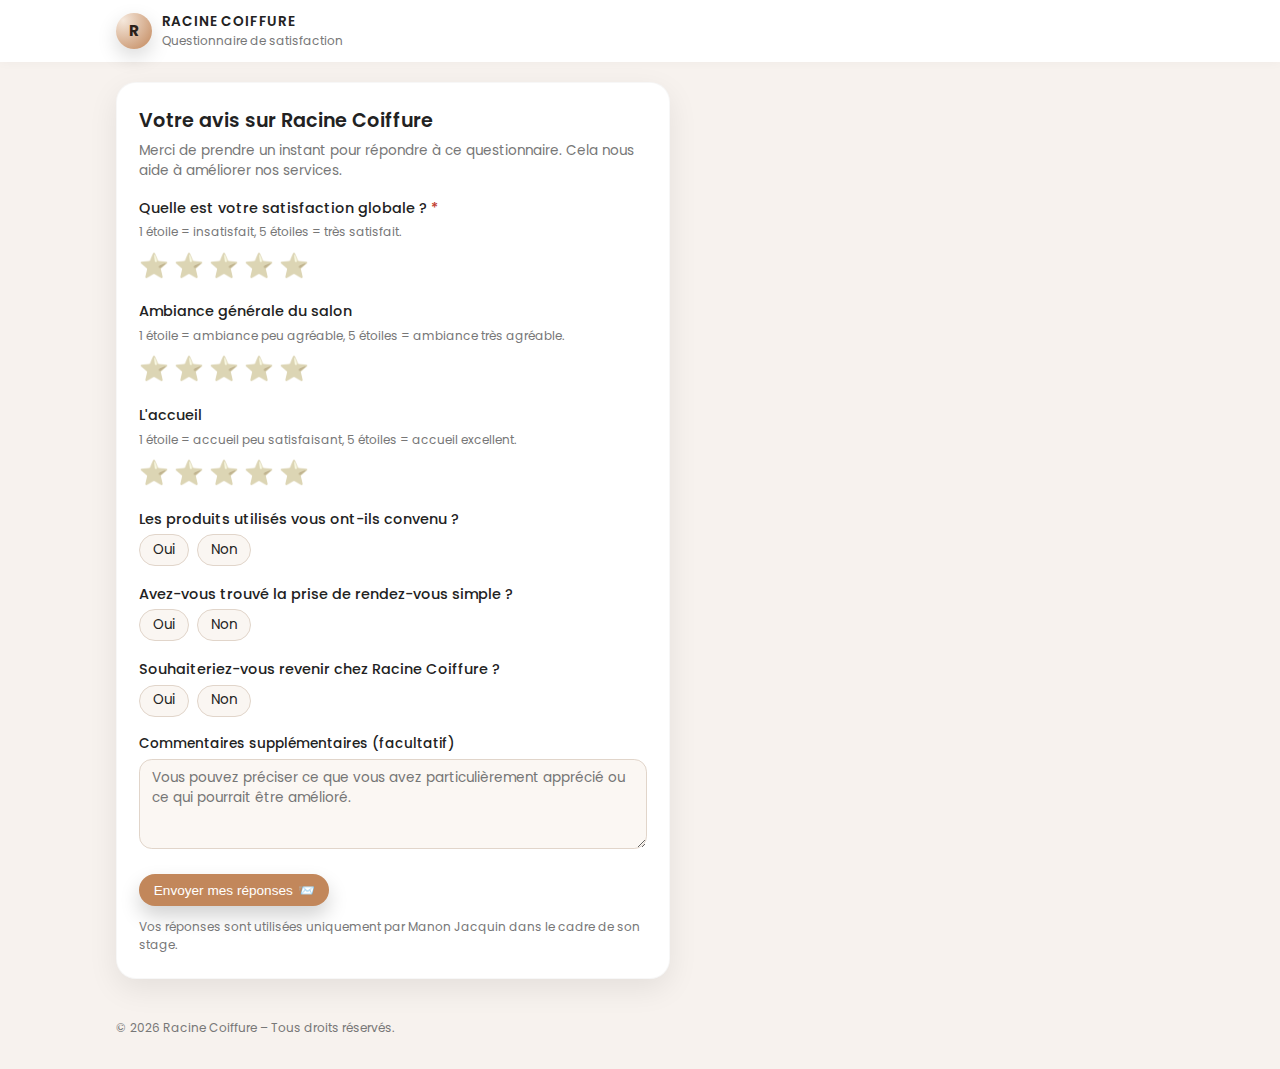
<file: index.html>
<!DOCTYPE html>
<html lang="fr">
<head>
  <meta charset="UTF-8" />
  <title>Racine Coiffure - Questionnaire de satisfaction</title>
  <meta name="viewport" content="width=device-width, initial-scale=1" />
  <meta name="description" content="Questionnaire de satisfaction Racine Coiffure." />

  <link rel="preconnect" href="https://fonts.googleapis.com">
  <link rel="preconnect" href="https://fonts.gstatic.com" crossorigin>
  <link href="https://fonts.googleapis.com/css2?family=Poppins:wght@300;400;500;600&display=swap" rel="stylesheet">

  <link rel="stylesheet" href="style.css">
</head>
<body>
  <!-- Header -->
  <header>
    <div class="header-inner">
      <div class="logo">
        <div class="logo-mark">R</div>
        <div class="logo-text">
          <span>Racine Coiffure</span>
          <span>Questionnaire de satisfaction</span>
        </div>
      </div>
    </div>
  </header>

  <main>
    <!-- Questionnaire uniquement -->
    <section id="enquete" class="card">
      <div class="card-header">
        <h1 class="card-title">Votre avis sur Racine Coiffure</h1>
        <p class="card-subtitle">
          Merci de prendre un instant pour répondre à ce questionnaire. Cela nous aide à améliorer nos services.
        </p>
      </div>

      <form
        id="surveyForm"
        novalidate
        action="https://script.google.com/macros/s/AKfycbyKgToUKzTLVcOclzdDYde37kdrP4rEwqYf3boz20fJmwS_ALIc5QPy9idqhuonbzZ2/exec"
        method="POST"
      >
        <!-- Satisfaction globale -->
        <fieldset>
          <legend>
            Quelle est votre satisfaction globale ? <span class="required">*</span>
          </legend>
          <p class="hint">1 étoile = insatisfait, 5 étoiles = très satisfait.</p>
          <div class="stars" data-required="true">
            <!-- 1 à gauche, 5 à droite -->
            <input type="radio" name="rating_global" id="rating_global_1" value="1">
            <label for="rating_global_1" data-value="1">⭐</label>

            <input type="radio" name="rating_global" id="rating_global_2" value="2">
            <label for="rating_global_2" data-value="2">⭐</label>

            <input type="radio" name="rating_global" id="rating_global_3" value="3">
            <label for="rating_global_3" data-value="3">⭐</label>

            <input type="radio" name="rating_global" id="rating_global_4" value="4">
            <label for="rating_global_4" data-value="4">⭐</label>

            <input type="radio" name="rating_global" id="rating_global_5" value="5">
            <label for="rating_global_5" data-value="5">⭐</label>
          </div>
          <div class="error-inline" data-error-for="rating_global">
            Merci de renseigner votre satisfaction globale.
          </div>
        </fieldset>

        <!-- Ambiance générale -->
        <fieldset>
          <legend>Ambiance générale du salon</legend>
          <p class="hint">1 étoile = ambiance peu agréable, 5 étoiles = ambiance très agréable.</p>
          <div class="stars">
            <input type="radio" name="rating_ambiance" id="rating_ambiance_1" value="1">
            <label for="rating_ambiance_1" data-value="1">⭐</label>

            <input type="radio" name="rating_ambiance" id="rating_ambiance_2" value="2">
            <label for="rating_ambiance_2" data-value="2">⭐</label>

            <input type="radio" name="rating_ambiance" id="rating_ambiance_3" value="3">
            <label for="rating_ambiance_3" data-value="3">⭐</label>

            <input type="radio" name="rating_ambiance" id="rating_ambiance_4" value="4">
            <label for="rating_ambiance_4" data-value="4">⭐</label>

            <input type="radio" name="rating_ambiance" id="rating_ambiance_5" value="5">
            <label for="rating_ambiance_5" data-value="5">⭐</label>
          </div>
        </fieldset>

        <!-- Accueil -->
        <fieldset>
          <legend>L'accueil</legend>
          <p class="hint">1 étoile = accueil peu satisfaisant, 5 étoiles = accueil excellent.</p>
          <div class="stars">
            <input type="radio" name="rating_accueil" id="rating_accueil_1" value="1">
            <label for="rating_accueil_1" data-value="1">⭐</label>

            <input type="radio" name="rating_accueil" id="rating_accueil_2" value="2">
            <label for="rating_accueil_2" data-value="2">⭐</label>

            <input type="radio" name="rating_accueil" id="rating_accueil_3" value="3">
            <label for="rating_accueil_3" data-value="3">⭐</label>

            <input type="radio" name="rating_accueil" id="rating_accueil_4" value="4">
            <label for="rating_accueil_4" data-value="4">⭐</label>

            <input type="radio" name="rating_accueil" id="rating_accueil_5" value="5">
            <label for="rating_accueil_5" data-value="5">⭐</label>
          </div>
        </fieldset>

        <!-- Produits utilisés -->
        <fieldset>
          <legend>Les produits utilisés vous ont-ils convenu ?</legend>
          <div class="yesno-group">
            <label class="yesno-option">
              <input type="radio" name="produits_ok" value="oui">
              <span>Oui</span>
            </label>
            <label class="yesno-option">
              <input type="radio" name="produits_ok" value="non">
              <span>Non</span>
            </label>
          </div>
        </fieldset>

        <!-- Prise de rendez-vous -->
        <fieldset>
          <legend>Avez-vous trouvé la prise de rendez-vous simple ?</legend>
          <div class="yesno-group">
            <label class="yesno-option">
              <input type="radio" name="prise_rdv_ok" value="oui">
              <span>Oui</span>
            </label>
            <label class="yesno-option">
              <input type="radio" name="prise_rdv_ok" value="non">
              <span>Non</span>
            </label>
          </div>
        </fieldset>

        <!-- Souhait de revenir -->
        <fieldset>
          <legend>Souhaiteriez-vous revenir chez Racine Coiffure ?</legend>
          <div class="yesno-group">
            <label class="yesno-option">
              <input type="radio" name="revenir" value="oui">
              <span>Oui</span>
            </label>
            <label class="yesno-option">
              <input type="radio" name="revenir" value="non">
              <span>Non</span>
            </label>
          </div>
        </fieldset>

        <!-- Commentaires libres -->
        <div class="form-group">
          <label for="commentaires">
            Commentaires supplémentaires (facultatif)
          </label>
          <textarea id="commentaires" name="commentaires"
            placeholder="Vous pouvez préciser ce que vous avez particulièrement apprécié ou ce qui pourrait être amélioré."></textarea>
        </div>

        <!-- Bouton -->
        <div class="form-footer">
          <button type="submit" class="btn-primary">
            Envoyer mes réponses
            <span>📨</span>
          </button>
          <div id="formSuccess" class="success" aria-live="polite">
            <span>Merci, votre réponse a bien été enregistrée.</span>
          </div>
          <div id="formError" class="error-inline" style="margin-top:0;">
            Une erreur est survenue lors de l’envoi. Merci de réessayer plus tard.
          </div>
          <p class="small">
            Vos réponses sont utilisées uniquement par Manon Jacquin dans le cadre de son stage.
          </p>
        </div>
      </form>
    </section>
  </main>

  <footer>
    <span>© <span id="year"></span> Racine Coiffure – Tous droits réservés.</span>
  </footer>

  <script src="app.js"></script>
</body>
</html>
</file>
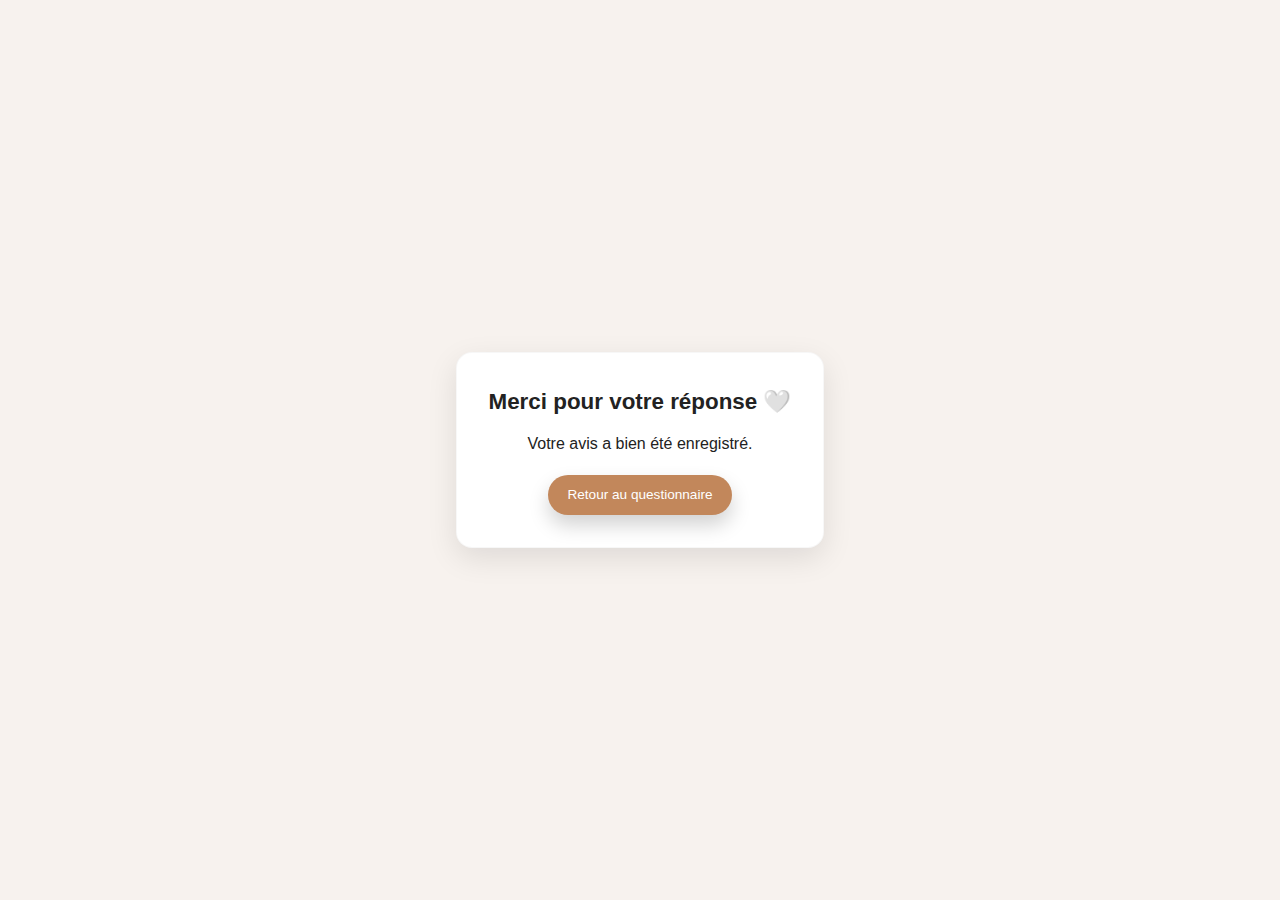
<file: remerciements.html>
<!DOCTYPE html>
<html lang="fr">
<head>
  <meta charset="UTF-8" />
  <title>Merci pour votre réponse</title>
  <meta name="viewport" content="width=device-width, initial-scale=1" />
  <link rel="stylesheet" href="style.css" />
  <style>
    /* Petit bonus de style pour isoler visuellement la carte */
    body {
      display: flex;
      justify-content: center;
      align-items: center;
      height: 100vh;
      padding: 20px;
      background: #f7f2ee;
    }
    .card {
      background: white;
      padding: 2rem;
      border-radius: 1rem;
      max-width: 450px;
      box-shadow: 0 10px 30px rgba(0,0,0,0.1);
      text-align: center;
      font-family: "Poppins", sans-serif;
    }
    h1 {
      font-size: 1.4rem;
      margin-bottom: 0.8rem;
    }
    p {
      font-size: 1rem;
      margin-bottom: 1.2rem;
    }
    a.btn-primary {
      display: inline-block;
      padding: 0.6rem 1.2rem;
      background: #c2875b;
      color: white;
      text-decoration: none;
      border-radius: 999px;
      font-weight: 500;
    }
  </style>
</head>
<body>
  <div class="card">
    <h1>Merci pour votre réponse 🤍</h1>
    <p>Votre avis a bien été enregistré.</p>
    <a href="https://manonjacquin.github.io/stage/index.html" class="btn-primary">Retour au questionnaire</a>
  </div>
</body>
</html>
</file>
<file: style.css>
:root {
  --primary: #c2875b;
  --primary-dark: #9e6a43;
  --bg: #f7f2ee;
  --text: #222222;
  --muted: #777777;
  --radius-lg: 1.25rem;
  --shadow-soft: 0 10px 30px rgba(0,0,0,0.08);
}

* {
  box-sizing: border-box;
  margin: 0;
  padding: 0;
}

body {
  font-family: "Poppins", system-ui, -apple-system, BlinkMacSystemFont, sans-serif;
  background: var(--bg);
  color: var(--text);
  line-height: 1.5;
}

a {
  color: inherit;
  text-decoration: none;
}

/* Header */
header {
  background: #ffffff;
  box-shadow: 0 1px 10px rgba(0,0,0,0.03);
}

.header-inner {
  max-width: 1080px;
  margin: 0 auto;
  padding: 0.75rem 1rem;
  display: flex;
  align-items: center;
  justify-content: space-between;
  gap: 1rem;
}

.logo {
  display: flex;
  align-items: center;
  gap: 0.6rem;
}

.logo-mark {
  width: 36px;
  height: 36px;
  border-radius: 999px;
  background: radial-gradient(circle at 20% 20%, #f5e8dc, #c2875b);
  display: flex;
  align-items: center;
  justify-content: center;
  font-weight: 700;
  color: #2b211a;
  box-shadow: 0 8px 20px rgba(0,0,0,0.15);
  font-size: 0.95rem;
}

.logo-text {
  display: flex;
  flex-direction: column;
}

.logo-text span:first-child {
  font-weight: 600;
  letter-spacing: 0.06em;
  font-size: 0.85rem;
  text-transform: uppercase;
}

.logo-text span:last-child {
  font-size: 0.75rem;
  color: var(--muted);
}

.main-nav {
  display: flex;
  align-items: center;
  gap: 0.75rem;
}

.nav-link {
  font-size: 0.85rem;
  padding: 0.35rem 0.75rem;
  border-radius: 999px;
  border: 1px solid transparent;
  background: transparent;
  transition: background 0.1s ease, border-color 0.1s ease, color 0.1s ease;
  white-space: nowrap;
}

.nav-link:hover {
  background: #f3ebe4;
  border-color: #e2d5ca;
}

.nav-link-active {
  background: var(--primary);
  border-color: var(--primary);
  color: #ffffff;
}

/* Bouton principal */
.btn-primary {
  background: var(--primary);
  border: none;
  color: white;
  font-size: 0.85rem;
  padding: 0.5rem 0.9rem;
  border-radius: 999px;
  cursor: pointer;
  display: inline-flex;
  align-items: center;
  gap: 0.3rem;
  box-shadow: 0 10px 20px rgba(0,0,0,0.18);
  transition: transform 0.1s ease, box-shadow 0.1s ease, background 0.1s ease;
  white-space: nowrap;
}

.btn-primary:hover {
  background: var(--primary-dark);
  transform: translateY(-1px);
  box-shadow: 0 14px 24px rgba(0,0,0,0.2);
}

.btn-primary:active {
  transform: translateY(0);
  box-shadow: 0 8px 16px rgba(0,0,0,0.18);
}

/* Layout global */
main {
  max-width: 1080px;
  margin: 1.25rem auto 2.5rem auto;
  padding: 0 1rem;
  display: grid;
  grid-template-columns: minmax(0, 1.2fr) minmax(0, 1fr);
  gap: 2rem;
}

/* Sur mobile : une seule colonne, questionnaire en premier */
@media (max-width: 900px) {
  main {
    grid-template-columns: minmax(0, 1fr);
    gap: 1.5rem;
  }

  .card {
    order: 1;
  }

  .hero {
    order: 2;
  }

  .header-inner {
    flex-direction: column;
    align-items: flex-start;
  }
}

@media (max-width: 600px) {
  .header-inner {
    align-items: center;
    text-align: center;
  }

  .logo {
    justify-content: center;
  }

  .main-nav {
    width: 100%;
    justify-content: center;
  }

  main {
    margin-top: 1rem;
  }
}

/* Section questionnaire / carte */
.card {
  background: #ffffff;
  border-radius: 1.25rem;
  padding: 1.25rem 1.1rem;
  box-shadow: var(--shadow-soft);
  border: 1px solid rgba(0,0,0,0.03);
}

@media (min-width: 901px) {
  .card {
    padding: 1.5rem 1.4rem;
  }
}

.card-header {
  margin-bottom: 1rem;
}

.card-title {
  font-size: 1.2rem;
  font-weight: 600;
}

.card-subtitle {
  font-size: 0.85rem;
  color: var(--muted);
  margin-top: 0.3rem;
}

/* Formulaire */
form {
  display: flex;
  flex-direction: column;
  gap: 1.1rem;
}

fieldset {
  border: none;
  padding: 0;
  margin: 0;
}

legend {
  font-size: 0.9rem;
  font-weight: 500;
  margin-bottom: 0.25rem;
}

.hint {
  font-size: 0.75rem;
  color: var(--muted);
  margin-bottom: 0.4rem;
}

/* Étoiles */
.stars {
  display: inline-flex;
  gap: 0.3rem;
  font-size: 1.5rem;
  cursor: pointer;
}

.stars input {
  display: none;
}
.stars label {
  filter: grayscale(0.8);
  transition: transform 0.1s ease, filter 0.1s ease;
}

/* Étoiles actives (clic) ou en survol (JS) */
.stars label.selected,
.stars label.hovered {
  filter: grayscale(0);
  transform: translateY(-1px) scale(1.05);
}


/* Oui / Non */
.yesno-group {
  display: inline-flex;
  gap: 0.5rem;
  flex-wrap: wrap;
}

.yesno-option {
  border-radius: 999px;
  border: 1px solid #e1d5ca;
  padding: 0.3rem 0.8rem;
  font-size: 0.85rem;
  display: inline-flex;
  align-items: center;
  cursor: pointer;
  background: #faf6f2;
  transition: background 0.1s ease, border-color 0.1s ease, transform 0.1s ease;
}

.yesno-option input {
  display: none;
}

.yesno-option.active {
  background: #f0e2d6;
  border-color: var(--primary);
  transform: translateY(-1px);
}

/* Champ commentaires */
.form-group {
  display: flex;
  flex-direction: column;
  gap: 0.25rem;
  font-size: 0.85rem;
}

.form-group label {
  font-weight: 500;
}

textarea {
  border-radius: 0.8rem;
  border: 1px solid #e1d5ca;
  padding: 0.55rem 0.7rem;
  font-family: inherit;
  font-size: 0.85rem;
  outline: none;
  background: #fbf7f3;
  transition: border-color 0.1s ease, box-shadow 0.1s ease, background 0.1s ease;
  min-height: 90px;
  resize: vertical;
}

textarea:focus {
  border-color: var(--primary);
  box-shadow: 0 0 0 1.5px rgba(194,135,91,0.25);
  background: #ffffff;
}

.required {
  color: #c0392b;
}

/* Pied du formulaire */
.form-footer {
  margin-top: 0.5rem;
  display: flex;
  align-items: center;
  gap: 0.75rem;
  flex-wrap: wrap;
  justify-content: flex-start;
}

@media (max-width: 600px) {
  .form-footer {
    flex-direction: column;
    align-items: flex-start;
  }
}

.small {
  font-size: 0.75rem;
  color: var(--muted);
}

.success {
  font-size: 0.8rem;
  color: #1b8a4c;
  display: none;
}

.success.visible {
  display: inline-flex;
  align-items: center;
  gap: 0.35rem;
}

.error-inline {
  display: none;
  font-size: 0.75rem;
  color: #c0392b;
  margin-top: 0.15rem;
}

.error-inline.visible {
  display: block;
}

/* Section hero (à côté du questionnaire) */
.hero {
  display: flex;
  flex-direction: column;
  gap: 1.2rem;
}

.hero-title {
  font-size: clamp(1.3rem, 3.5vw, 1.9rem);
  font-weight: 600;
}

.hero-subtitle {
  font-size: 0.9rem;
  color: var(--muted);
  max-width: 32rem;
}

.hero-photo-grid {
  display: grid;
  grid-template-columns: 1.2fr 1fr;
  gap: 0.5rem;
  align-items: stretch;
}

.hero-photo-grid img {
  width: 100%;
  height: 100%;
  object-fit: cover;
  border-radius: var(--radius-lg);
  box-shadow: var(--shadow-soft);
}

@media (max-width: 600px) {
  .hero-photo-grid {
    grid-template-columns: 1fr;
  }

  .hero-photo-grid img:first-child {
    height: 220px;
  }

  .hero-photo-grid img:last-child {
    height: 160px;
  }
}

.hero-note {
  font-size: 0.8rem;
  color: var(--muted);
}

/* Page photos */
.main-photos {
  max-width: 1080px;
  margin: 1.25rem auto 2.5rem auto;
  padding: 0 1rem;
}

.card-photos {
  display: flex;
  flex-direction: column;
  gap: 1.2rem;
}

.photo-grid {
  display: grid;
  grid-template-columns: repeat(2, minmax(0, 1fr));
  gap: 1rem;
}

@media (max-width: 700px) {
  .photo-grid {
    grid-template-columns: minmax(0, 1fr);
  }
}

.photo-item {
  border-radius: 1rem;
  overflow: hidden;
  background: #faf6f2;
  box-shadow: var(--shadow-soft);
  display: flex;
  flex-direction: column;
}

.photo-item img {
  width: 100%;
  height: 210px;
  object-fit: cover;
}

.photo-item figcaption {
  padding: 0.6rem 0.8rem;
  font-size: 0.85rem;
  color: #4b3a2e;
}

.photo-note {
  font-size: 0.8rem;
  color: var(--muted);
}

/* Footer */
footer {
  max-width: 1080px;
  margin: 0 auto 2rem auto;
  padding: 0 1rem;
  font-size: 0.75rem;
  color: var(--muted);
  display: flex;
  justify-content: space-between;
  gap: 0.5rem;
  flex-wrap: wrap;
}
</file>
